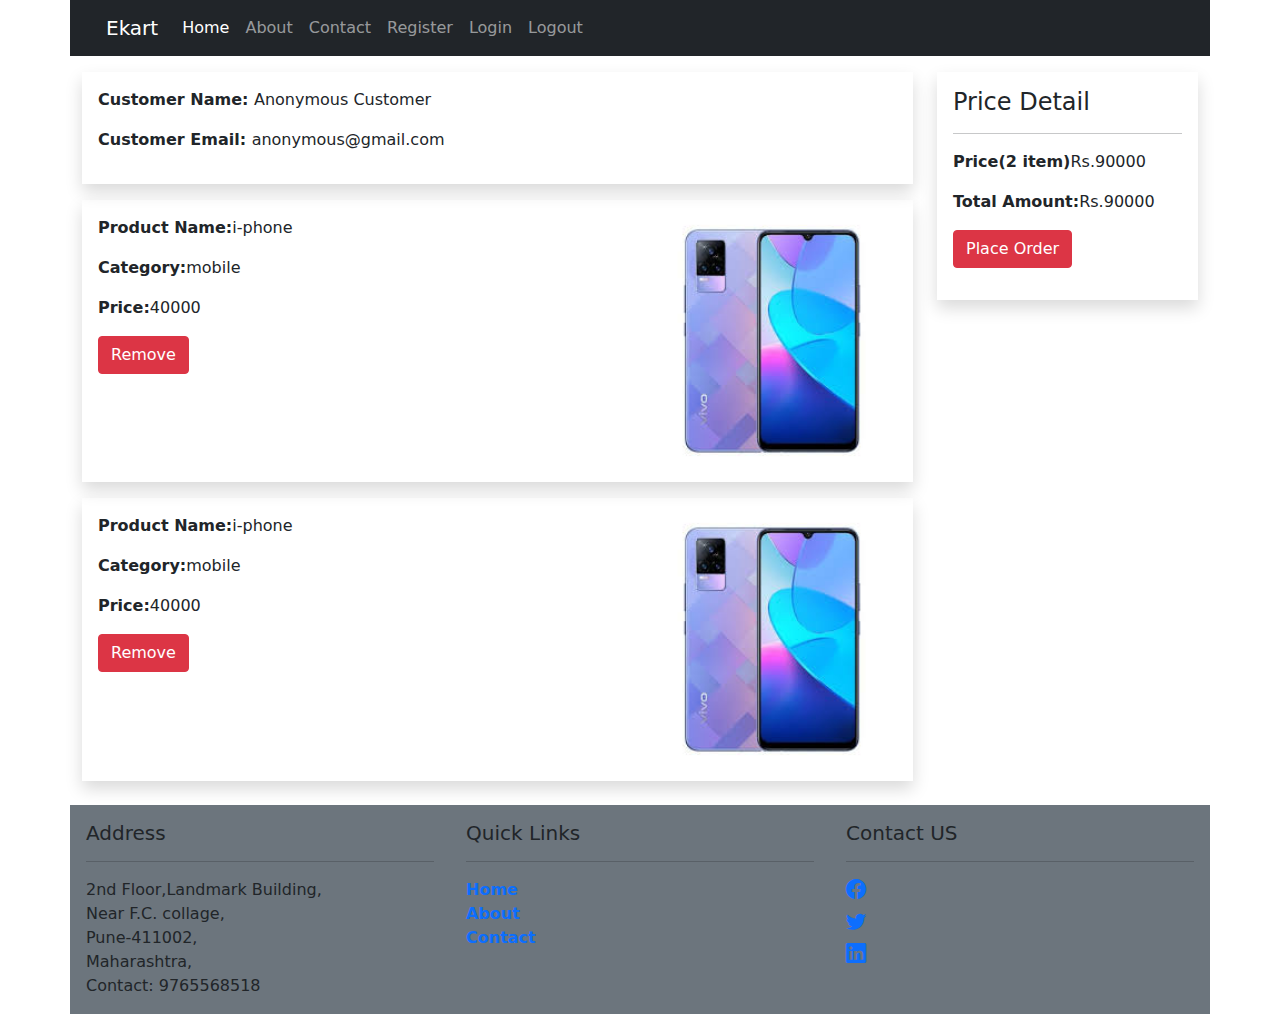
<file: cart.html>
<!DOCTYPE html>
<html lang="en">
<head>
    <meta charset="UTF-8">
    <meta name="viewport" content="width=device-width, initial-scale=1.0">
    <link rel="stylesheet" href="static/css/bootstrap.min.css">
    <link rel="stylesheet" href="static/css/style.css">
    <link rel="stylesheet" href="https://cdn.jsdelivr.net/npm/bootstrap-icons@1.11.1/font/bootstrap-icons.css">
    <title>Ekart|product</title>
   
</head>
<body>
    
    <div class="container">
        <div class="row">
            <nav class="navbar navbar-expand-lg navbar-dark bg-dark">
                <div class="container-fluid">
                  <a class="navbar-brand" href="index.html">Ekart</a>
                  <button class="navbar-toggler" type="button" data-bs-toggle="collapse" data-bs-target="#navbarNavDropdown" aria-controls="navbarNavDropdown" aria-expanded="false" aria-label="Toggle navigation">
                    <span class="navbar-toggler-icon"></span>
                  </button>
                  <div class="collapse navbar-collapse" id="navbarNavDropdown">
                    <ul class="navbar-nav">
                      <li class="nav-item">
                        <a class="nav-link active" aria-current="page" href="index.html">Home</a>
                      </li>
                      <li class="nav-item">
                        <a class="nav-link" href="#">About</a>
                      </li>
                      <li class="nav-item">
                        <a class="nav-link" href="#">Contact</a>
                      </li>
                      <li class="nav-item">
                        <a class="nav-link" href="registration.html">Register</a>
                      </li>
                      <li class="nav-item">
                        <a class="nav-link" href="login.html">Login</a>
                      </li>
                      <li class="nav-item">
                        <a class="nav-link" href="#">Logout</a>
                      </li>
                      <!--<li class="nav-item dropdown">
                        <a class="nav-link dropdown-toggle" href="#" id="navbarDropdownMenuLink" role="button" data-bs-toggle="dropdown" aria-expanded="false">
                          Dropdown link
                        </a>
                        <ul class="dropdown-menu" aria-labelledby="navbarDropdownMenuLink">
                          <li><a class="dropdown-item" href="#">Action</a></li>
                          <li><a class="dropdown-item" href="#">Another action</a></li>
                          <li><a class="dropdown-item" href="#">Something else here</a></li>
                        </ul>
                      </li>-->
                    </ul>
                  </div>
                </div>
              </nav>
            
        </div><!--header section end or 1st row end-->

        <div class="row">
            <div class="col-md-9">
                <div class="mt-3 p-3 shadow">
                    <p><strong>Customer Name: </strong>Anonymous Customer</p>
                    <p><strong>Customer Email: </strong>anonymous@gmail.com</p>
                </div>
                <div class="mt-3 p-3 shadow">
                    <div class="row">
                        <div class="col-md-8">
                          <p><strong>Product Name:</strong>i-phone</p> 
                          <p><strong>Category:</strong>mobile</p>
                          <p><strong>Price:</strong>40000</p>
 
                       <a href="#" class="btn btn-danger">Remove</a>
                        </div>
                        <div class="col-md-4">
                          <img src="static/image/mobile 1.jpeg" alt="...." class="card-img-top">
                        </div>
                    </div>
                </div><!---product one end-->
                   
                <div class="mt-3 p-3 shadow">
                  <div class="row">
                      <div class="col-md-8">
                        <p><strong>Product Name:</strong>i-phone</p> 
                        <p><strong>Category:</strong>mobile</p>
                        <p><strong>Price:</strong>40000</p>

                     <a href="#" class="btn btn-danger">Remove</a>
                      </div>
                      <div class="col-md-4">
                        <img src="static/image/mobile 1.jpeg" alt="...." class="card-img-top">
                      </div>
                  </div>
              </div><!---product 2 end-->

                </div>
            <div class="col-md-3 mt-3">
                <div class="shadow p-3">
                      <h4>Price Detail</h4>
                      <hr>
                      <p><strong>Price(2 item)</strong>Rs.90000</p>
                      <p><strong>Total Amount:</strong>Rs.90000</p>

                      <p><a href="placeorder.html"><button class="btn btn-danger">Place Order</button></a></p>
                </div>
            </div>
        </div><!--main section end or 2nd row end-->
        
         <!--Footer section start-->
         <div class="row mt-4 bg-secondary">
          <div class="col-md-4 p-3">
              <h5>Address</h5><hr>
              2nd Floor,Landmark Building,<br>
              Near F.C. collage,<br>
              Pune-411002,<br>
              Maharashtra,<br>
              Contact: 9765568518
          </div><!--Address end-->
          <div class="col-md-4 p-3">
              <h5>Quick Links</h5><hr>
              <a href="index.html" class="anchore"><strong>Home</strong></a><br>
              <a href="about.html"class="anchore"><strong>About</strong></a><br>
              <a href="contact.html"class="anchore"><strong>Contact</strong></a><br>
          </div><!--Quick links end-->
          <div class="col-md-4 p-3">
              <h5>Contact US</h5><hr>
              <h5><a href="#"><i class="bi bi-facebook"></i></a></h5>
              <h5><a href="#"><i class="bi bi-twitter"></i></a></h5>
              <h5><a href="#"><i class="bi bi-linkedin"></i></a></h5>
          </div><!--Social media end-->
      </div><!--Footer section end or 3rd row end-->
  </div>

  <script src="static/js/bootstrap.min.js"></script>
  <script src="static/js/popper.js"></script>
</body>
</html>
</file>
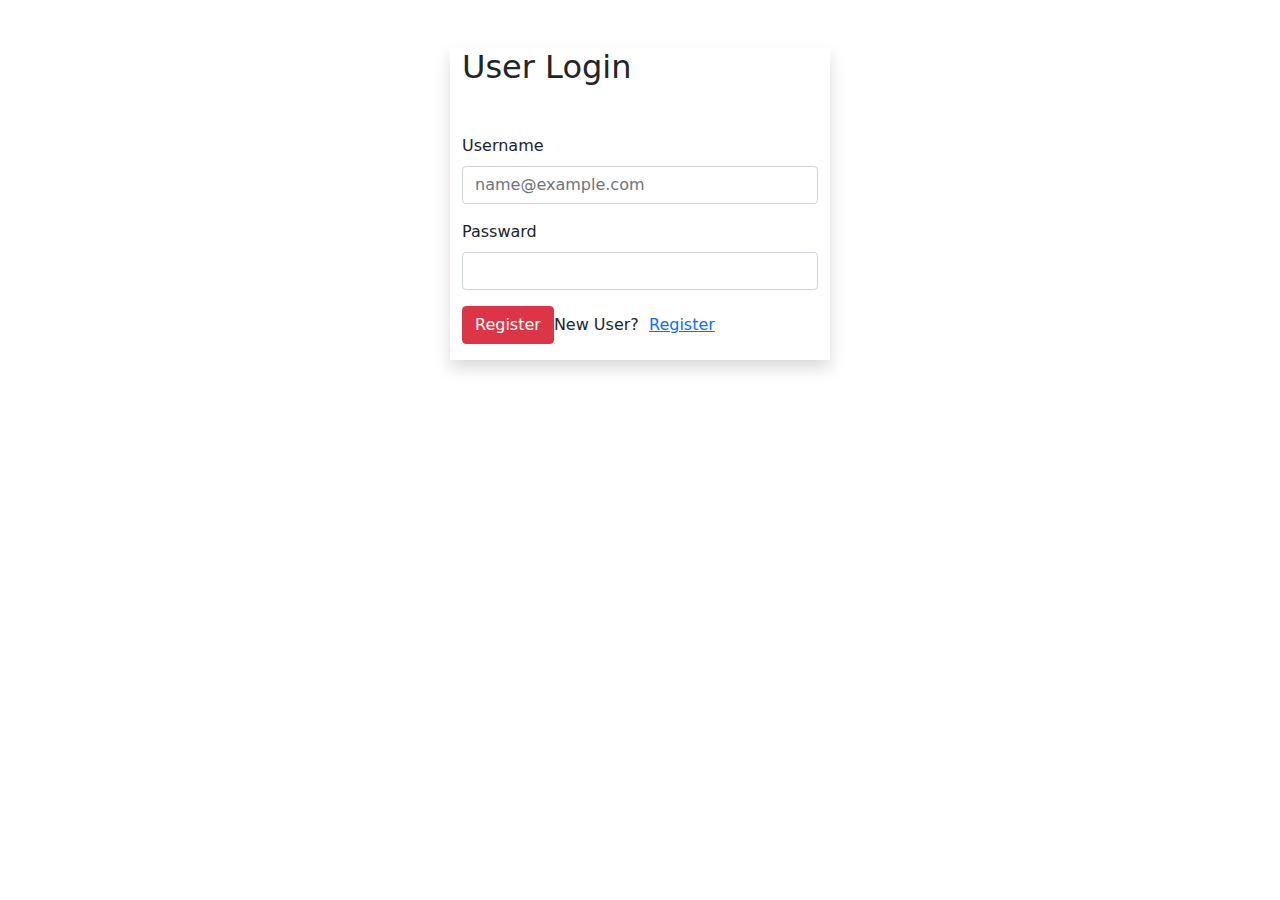
<file: login.html>
<!DOCTYPE html>
<html lang="en">
<head>
    <meta charset="UTF-8">
    <meta name="viewport" content="width=device-width, initial-scale=1.0">
    <link rel="stylesheet" href="static/css/bootstrap.min.css">
    <title>Ekart Register</title>
    
</head>
<body>
    <div class="container">
        <div class="row">
            <div class="col-md-4 mx-auto shadow my-5">
                <h2 class="mb-5">User Login</h2>
                <form method="POST">
                    <div class="mb-3">
                        <label for="Input1" class="form-label">Username</label>
                        <input type="email" class="form-control" id="Input1" placeholder="name@example.com">
                    </div>
                    <div class="mb-3">
                        <label for="Input1" class="form-label">Passward</label>
                        <input type="Passward" class="form-control" id="Input2" >
                    </div>
                    
                    <div class="mb-3">
                        <input type="submit" class="btn btn-danger" value="Register">New User?&nbsp;&nbsp;<a href="registration.html">Register</a>
                    </div>

                        
                </form>

            </div>
           
         </div>

</div>

    <script src="static/js/bootstrap.min.js"></script>
    <script src="static/js/popper.js"></script>
    
</body>
</html>
</file>
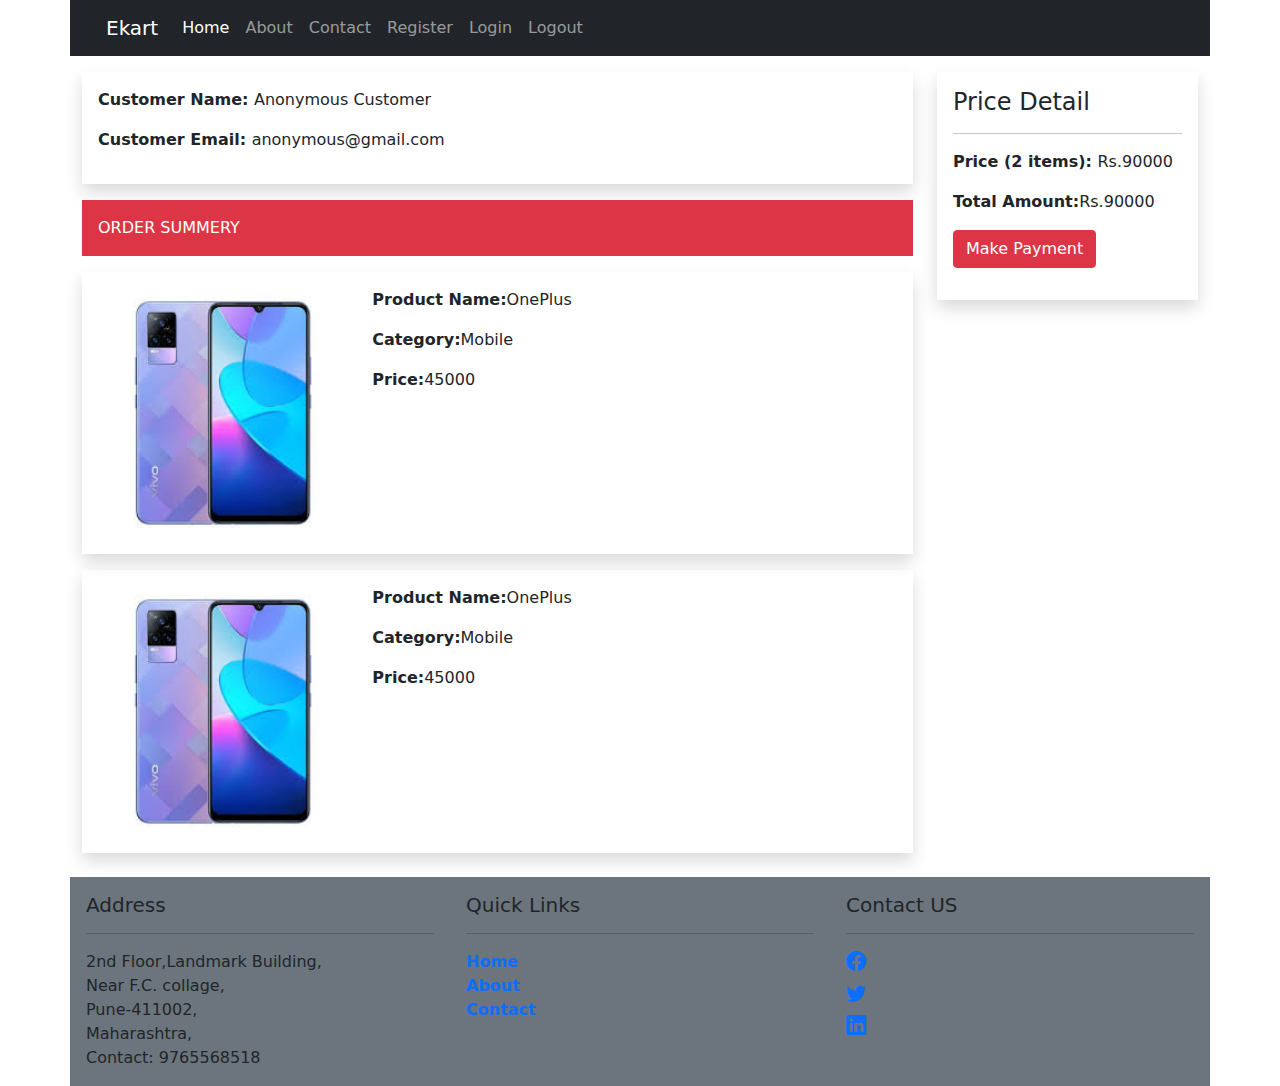
<file: placeorder.html>
<!DOCTYPE html>
<html lang="en">
<head>
    <meta charset="UTF-8">
    <meta name="viewport" content="width=device-width, initial-scale=1.0">
    <link rel="stylesheet" href="static/css/bootstrap.min.css">
    <link rel="stylesheet" href="static/css/style.css">
    <link rel="stylesheet" href="https://cdn.jsdelivr.net/npm/bootstrap-icons@1.11.1/font/bootstrap-icons.css">
    <title>Ekart|product</title>
   
</head>
<body>
    
    <div class="container">
        <div class="row">
            <nav class="navbar navbar-expand-lg navbar-dark bg-dark">
                <div class="container-fluid">
                  <a class="navbar-brand" href="index.html">Ekart</a>
                  <button class="navbar-toggler" type="button" data-bs-toggle="collapse" data-bs-target="#navbarNavDropdown" aria-controls="navbarNavDropdown" aria-expanded="false" aria-label="Toggle navigation">
                    <span class="navbar-toggler-icon"></span>
                  </button>
                  <div class="collapse navbar-collapse" id="navbarNavDropdown">
                    <ul class="navbar-nav">
                      <li class="nav-item">
                        <a class="nav-link active" aria-current="page" href="index.html">Home</a>
                      </li>
                      <li class="nav-item">
                        <a class="nav-link" href="#">About</a>
                      </li>
                      <li class="nav-item">
                        <a class="nav-link" href="#">Contact</a>
                      </li>
                      <li class="nav-item">
                        <a class="nav-link" href="registration.html">Register</a>
                      </li>
                      <li class="nav-item">
                        <a class="nav-link" href="login.html">Login</a>
                      </li>
                      <li class="nav-item">
                        <a class="nav-link" href="#">Logout</a>
                      </li>
                      <!--<li class="nav-item dropdown">
                        <a class="nav-link dropdown-toggle" href="#" id="navbarDropdownMenuLink" role="button" data-bs-toggle="dropdown" aria-expanded="false">
                          Dropdown link
                        </a>
                        <ul class="dropdown-menu" aria-labelledby="navbarDropdownMenuLink">
                          <li><a class="dropdown-item" href="#">Action</a></li>
                          <li><a class="dropdown-item" href="#">Another action</a></li>
                          <li><a class="dropdown-item" href="#">Something else here</a></li>
                        </ul>
                      </li>-->
                    </ul>
                  </div>
                </div>
              </nav>
            
        </div><!--header section end or 1st row end-->

        <div class="row">
            <div class="col-md-9">
                <div class="mt-3 p-3 shadow">
                    <p><strong>Customer Name: </strong>Anonymous Customer</p>
                    <p><strong>Customer Email: </strong>anonymous@gmail.com</p>
                </div>
                <div class="mt-3 bg-danger text-white p-3">
                    ORDER SUMMERY
                </div>
                <div class="mt-3 p-3 shadow">
                    <div class="row">
                        <div class="col-md-4">
                            <img src="static/image/mobile 1.jpeg" class="card-img-top" alt="..." width="100px"  >
                        </div>

                        <div class="col-md-8">
                            <p><strong>Product Name:</strong>OnePlus</p>
                            <p><strong>Category:</strong>Mobile</p>
                            <p><strong>Price:</strong>45000</p>
                        </div>
                    </div>
                </div><!--Product 1-->
                <div class="mt-3 p-3 shadow">
                    <div class="row">
                        <div class="col-md-4">
                            <img src="static/image/mobile 1.jpeg" class="card-img-top" alt="..." width="100px"  >
                        </div>

                        <div class="col-md-8">
                            <p><strong>Product Name:</strong>OnePlus</p>
                            <p><strong>Category:</strong>Mobile</p>
                            <p><strong>Price:</strong>45000</p>
                        </div>
                    </div>
                </div><!--Product 2-->
                </div>
            <div class="col-md-3 mt-3">
                <div class="shadow p-3">
                    <h4>Price Detail</h4>
                    <hr>
                    <p><strong>Price (2 items): </strong>Rs.90000 </p>
                    <p><strong>Total Amount:</strong>Rs.90000</p>
                    <p><a href="#"><button class="btn btn-danger">Make Payment</button></a></p>
                </div>
            </div>
        </div><!--main section end or 2nd row end-->
        
        <!--Footer section start-->
        <div class="row mt-4 bg-secondary">
            <div class="col-md-4 p-3">
                <h5>Address</h5><hr>
                2nd Floor,Landmark Building,<br>
                Near F.C. collage,<br>
                Pune-411002,<br>
                Maharashtra,<br>
                Contact: 9765568518
            </div><!--Address end-->
            <div class="col-md-4 p-3">
                <h5>Quick Links</h5><hr>
                <a href="index.html" class="anchore"><strong>Home</strong></a><br>
                <a href="about.html"class="anchore"><strong>About</strong></a><br>
                <a href="contact.html"class="anchore"><strong>Contact</strong></a><br>
            </div><!--Quick links end-->
            <div class="col-md-4 p-3">
                <h5>Contact US</h5><hr>
                <h5><a href="#"><i class="bi bi-facebook"></i></a></h5>
                <h5><a href="#"><i class="bi bi-twitter"></i></a></h5>
                <h5><a href="#"><i class="bi bi-linkedin"></i></a></h5>
            </div><!--Social media end-->
        </div><!--Footer section end or 3rd row end-->
    </div>

    <script src="static/js/bootstrap.min.js"></script>
    <script src="static/js/popper.js"></script>
</body>
</html>
</file>
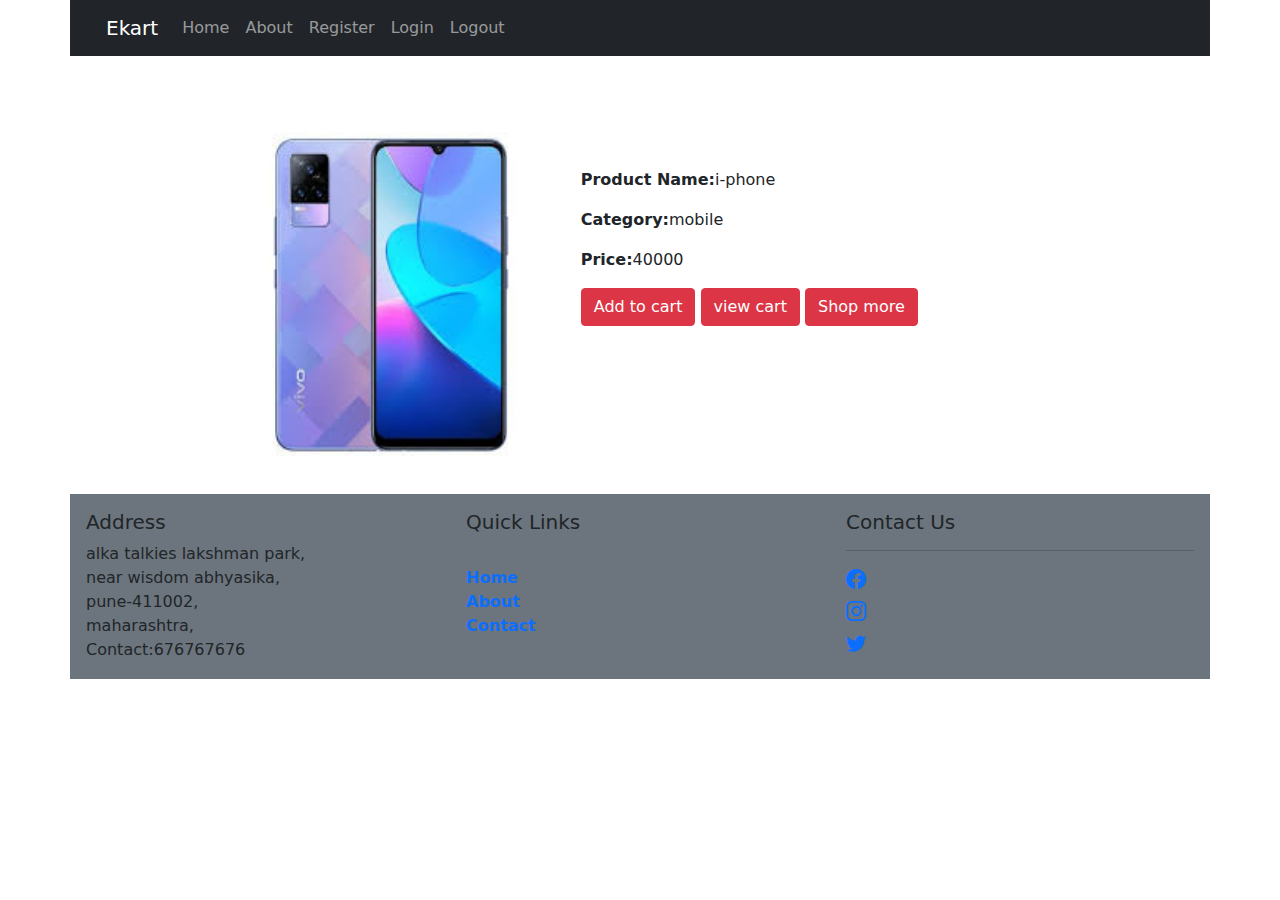
<file: product_details.html>
<!DOCTYPE html>
<html lang="en">
<head>
    <meta charset="UTF-8">
    <meta name="viewport" content="width=device-width, initial-scale=1.0">
    <link rel="stylesheet" href="static/css/bootstrap.min.css">
    <link rel="stylesheet" href="static/css/style.css">
    <link rel="stylesheet" href="https://cdn.jsdelivr.net/npm/bootstrap-icons@1.11.1/font/bootstrap-icons.css">
    <title>Ekart product</title>
    
</head>
<body>

    <div class="container">
        <div class="row">
            <nav class="navbar navbar-expand-lg navbar-dark bg-dark">
                <div class="container-fluid">
                  <a class="navbar-brand" href="index.html">Ekart</a>
                  <button class="navbar-toggler" type="button" data-bs-toggle="collapse" data-bs-target="#navbarNavDropdown" aria-controls="navbarNavDropdown" aria-expanded="false" aria-label="Toggle navigation">
                    <span class="navbar-toggler-icon"></span>
                  </button>
                  <div class="collapse navbar-collapse" id="navbarNavDropdown">
                    <ul class="navbar-nav">
                      <li class="nav-item">
                        <a class="nav-link" aria-current="page" href="index.html">Home</a>
                      </li>
                      <li class="nav-item">
                        <a class="nav-link" href="#">About</a>
                      </li>
                      <li class="nav-item">
                        <a class="nav-link" href="registration.html">Register</a>
                      </li>
                      <li class="nav-item">
                        <a class="nav-link" href="login.html">Login</a>
                      </li>
                      <li class="nav-item">
                        <a class="nav-link" href="#">Logout</a>
                      </li>
                      <!--<li class="nav-item dropdown">
                        <a class="nav-link dropdown-toggle" href="#" id="navbarDropdownMenuLink" role="button" data-bs-toggle="dropdown" aria-expanded="false">
                          Dropdown link
                        </a>
                        <ul class="dropdown-menu" aria-labelledby="navbarDropdownMenuLink">
                          <li><a class="dropdown-item" href="#">Action</a></li>
                          <li><a class="dropdown-item" href="#">Another action</a></li>
                          <li><a class="dropdown-item" href="#">Something else here</a></li>
                        </ul>
                      </li>-->
                    </ul>
                  </div>
                </div>
              </nav>

        </div><!---header section end or 1 row end-->
        <div class="row mt-3">
             <div class="col-md-9 mt-5 mx-auto">
                <div class="row">
                    <div class="col-md-5">
                        <img src="static/image/mobile 1.jpeg" alt="...." class="card-img-top"
                        width="100px" height="350px">
                    </div>
                    <div class="col-md-7 mt-5">
                         <p><strong>Product Name:</strong>i-phone</p> 
                         <p><strong>Category:</strong>mobile</p>
                         <p><strong>Price:</strong>40000</p>

                      <a href="#" class="btn btn-danger">Add to cart</a>
                      <a href="cart.html" class="btn btn-danger">view cart</a>
                      <a href="index.html" class="btn btn-danger">Shop more</a>

                    </div>

                </div>

             </div>

        </div><!----main section end or 2nd row end-->
        <div class="row mt-4 bg-secondary">
            <div class="col-md-4 p-3">
              <h5>Address</h5>
              alka talkies lakshman park,<br>
              near wisdom abhyasika,<br>
              pune-411002,<br>
              maharashtra,<br>
              Contact:676767676
            </div><!----Address end-->
           <div class="col-md-4 p-3">
            <h5>Quick Links</h5><br>
             <a href="index.html" class="anchore"><b>Home</b></a><br>
             <a href="about.html" class="anchore"><b>About</b></a><br>
             <a href="contact.html" class="anchore"><b>Contact</b></a><br>
           </div><!---Quick links end-->
            <div class="col-md-4 p-3">
              <h5>Contact Us</h5><hr>
             <h5><a href="#" class="anchore"><i class="bi bi-facebook"></i></a></h5>
             <h5><a href="#" class="anchore"><i class="bi bi-instagram"></i></a></h5>
             <h5><a href="#" class="anchore"><i class="bi bi-twitter"></i></a></h5>
           </div><!---sicial media end-->
       </div><!----footer section end or 3rd row end-->

</div>

    <script src="static/js/bootstrap.min.js"></script>
    <script src="static/js/popper.js"></script>
    
</body>
</html>
</file>
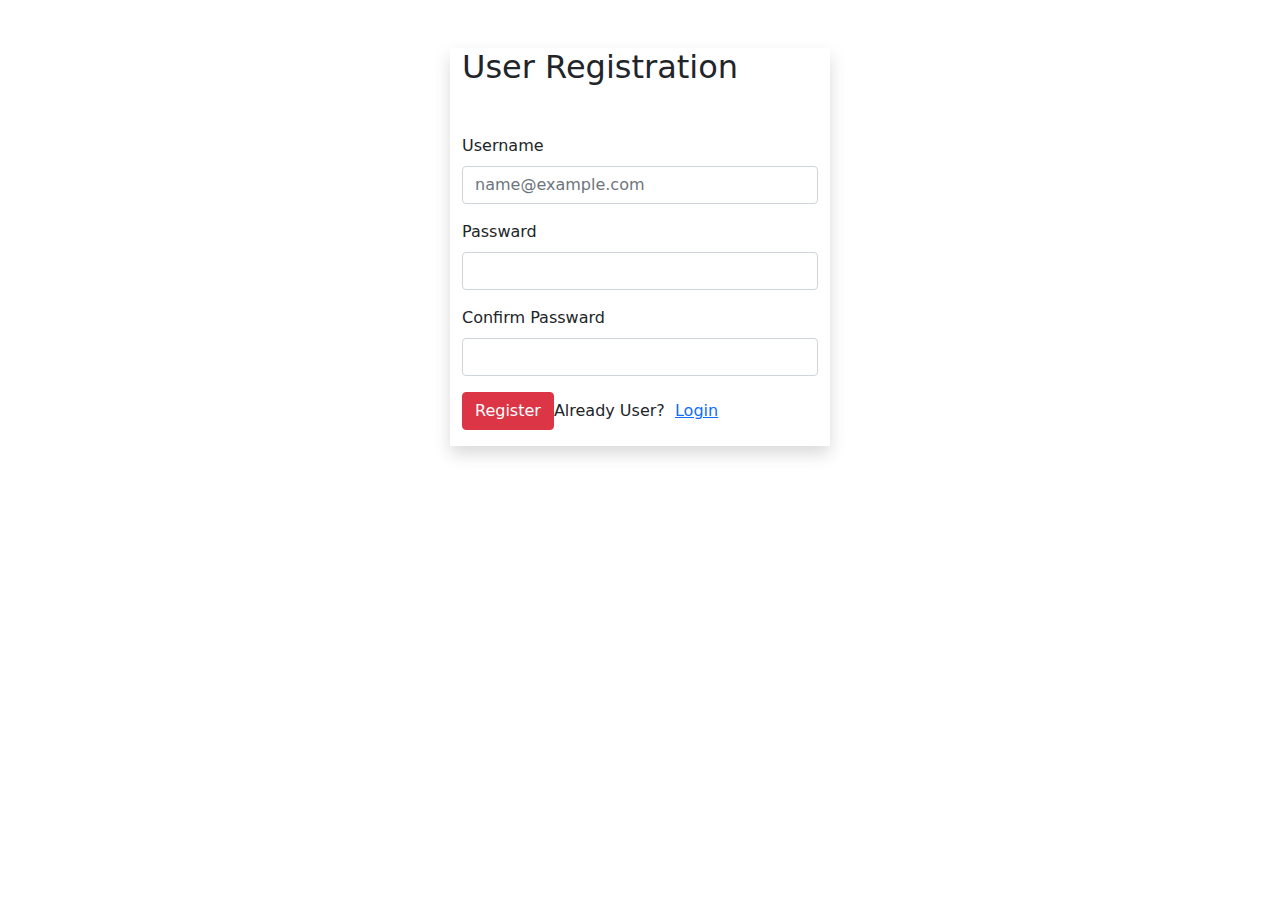
<file: registration.html>
<!DOCTYPE html>
<html lang="en">
<head>
    <meta charset="UTF-8">
    <meta name="viewport" content="width=device-width, initial-scale=1.0">
    <link rel="stylesheet" href="static/css/bootstrap.min.css">
    <title>Ekart Register</title>
    
</head>
<body>
    <div class="container">
        <div class="row">
            <div class="col-md-4 mx-auto shadow my-5">
                <h2 class="mb-5">User Registration</h2>
                <form method="POST">
                    <div class="mb-3">
                        <label for="Input1" class="form-label">Username</label>
                        <input type="email" class="form-control" id="Input1" placeholder="name@example.com">
                    </div>
                    <div class="mb-3">
                        <label for="Input1" class="form-label">Passward</label>
                        <input type="Passward" class="form-control" id="Input2" >
                    </div>
                    <div class="mb-3">
                        <label for="Input1" class="form-label">Confirm Passward</label>
                        <input type="Passward" class="form-control" id="Input3" >
                    </div>  
                    <div class="mb-3">
                        <input type="submit" class="btn btn-danger" value="Register">Already User?&nbsp;&nbsp;<a href="login.html">Login</a>
                    </div>

                        
                </form>

            </div>
           
         </div>

</div>

    <script src="static/js/bootstrap.min.js"></script>
    <script src="static/js/popper.js"></script>
    
</body>
</html>
</file>
<file: static/css/style.css>
.anchore{
      text-decoration: none;
      
}
</file>
